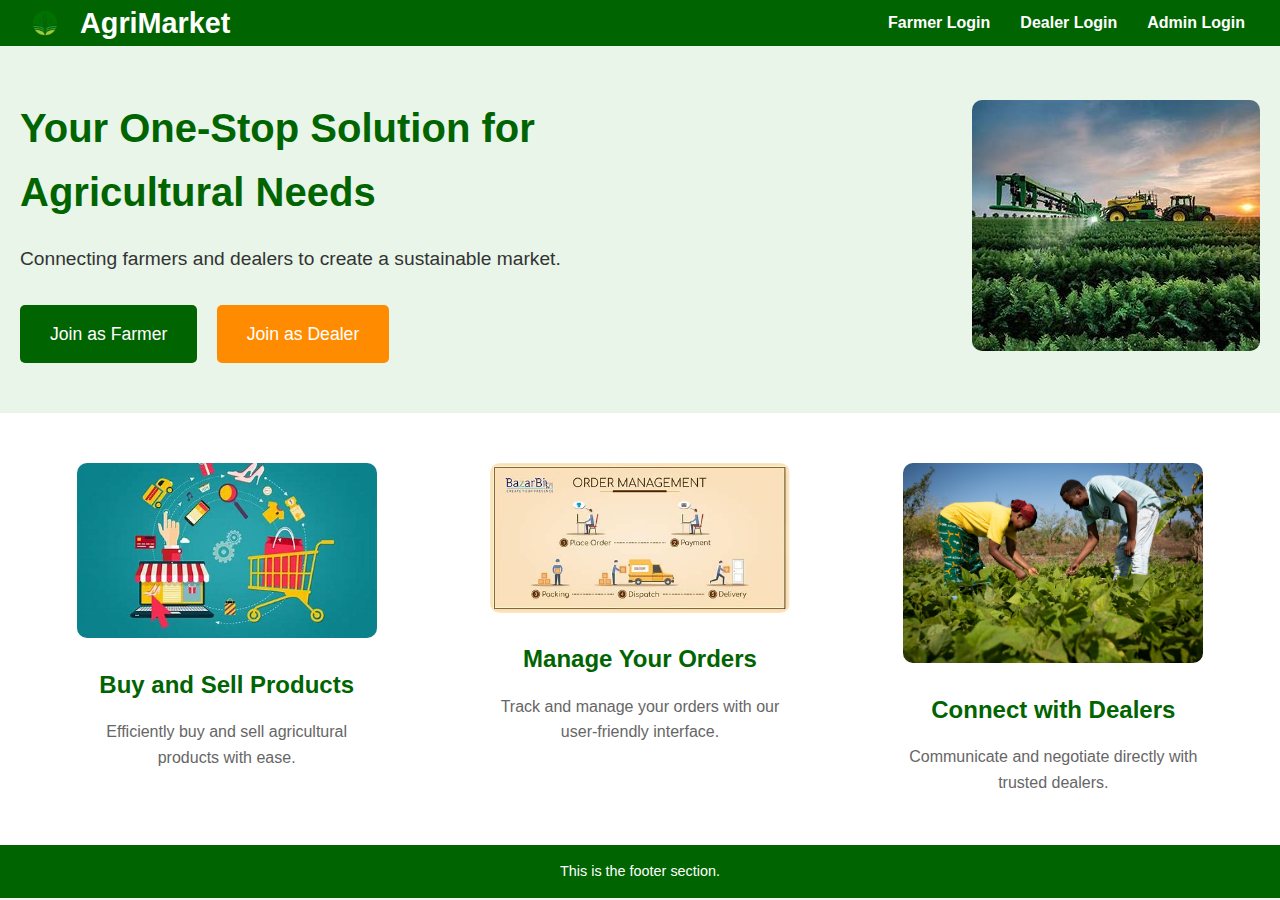
<file: index.html>
<!DOCTYPE html>
<html lang="en">
<head>
    <meta charset="UTF-8">
    <meta name="viewport" content="width=device-width, initial-scale=1.0">
    <title>AgriMarket - Home</title>
    <link rel="stylesheet" href="styles.css">
</head>
<body>
    <header>
        <div class="logo">
            <img src="wwww-removebg-preview.png" alt="AgriMarket Logo">
            <h1>AgriMarket</h1>
        </div>
        <nav>
            <ul>
                <li><a href="farmer-login.html">Farmer Login</a></li>
                <li><a href="dealer-login.html">Dealer Login</a></li>
                <li><a href="admin-login.html">Admin Login</a></li>
            </ul>
        </nav>
    </header>

    <section class="hero">
        <div class="hero-content">
            <h2>Your One-Stop Solution for Agricultural Needs</h2>
            <p>Connecting farmers and dealers to create a sustainable market.</p>
            <a href="farmer-login.html" class="btn-primary">Join as Farmer</a>
            <a href="dealer-login.html" class="btn-secondary">Join as Dealer</a>
        </div>
        <div class="hero-image">
            <img src="OIP (20).jpg" alt="Agriculture">
        </div>
    </section>

    <section class="features">
        <div class="feature">
            <img src="OIP.jpg" alt="Feature 1">
            <h3>Buy and Sell Products</h3>
            <p>Efficiently buy and sell agricultural products with ease.</p>
        </div>
        <div class="feature">
            <img src="OIP (1).jpg" alt="Feature 2">
            <h3>Manage Your Orders</h3>
            <p>Track and manage your orders with our user-friendly interface.</p>
        </div>
        <div class="feature">
            <img src="HET_6873 (1).jpg" alt="Feature 3">
            <h3>Connect with Dealers</h3>
            <p>Communicate and negotiate directly with trusted dealers.</p>
        </div>
    </section>

    <footer>
        <p> This is the footer section.</p>
    </footer>
</body>
</html>
</file>
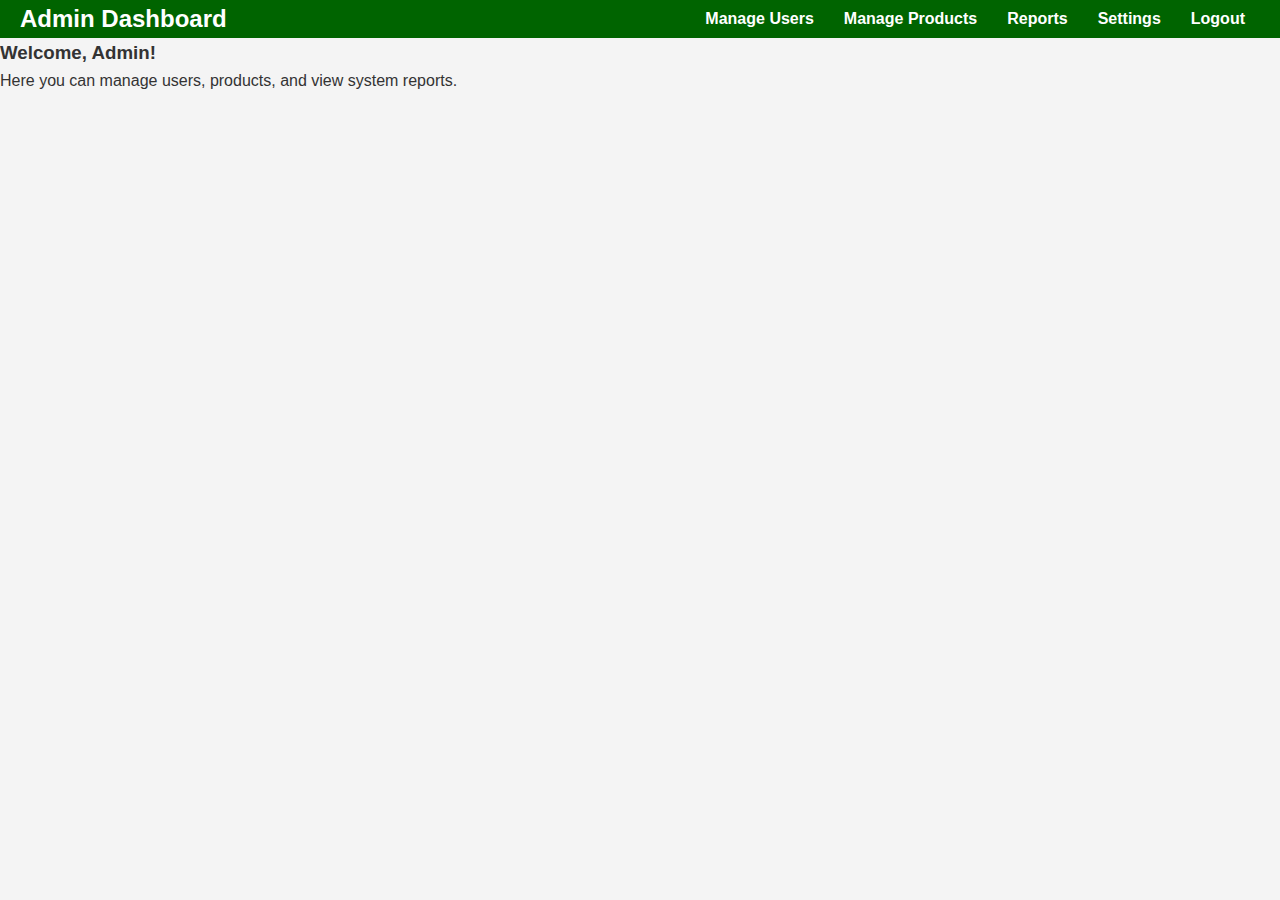
<file: admin-dashboard.html>
<!DOCTYPE html>
<html lang="en">
<head>
    <meta charset="UTF-8">
    <meta name="viewport" content="width=device-width, initial-scale=1.0">
    <title>Admin Dashboard - AgriMarket</title>
    <link rel="stylesheet" href="styles.css">
</head>
<body>
    <header>
        <h2>Admin Dashboard</h2>
        <nav>
            <ul>
                <li><a href="#">Manage Users</a></li>
                <li><a href="#">Manage Products</a></li>
                <li><a href="#">Reports</a></li>
                <li><a href="#">Settings</a></li>
                <li><a href="admin-login.html">Logout</a></li>
            </ul>
        </nav>
    </header>
    <section>
        <h3>Welcome, Admin!</h3>
        <p>Here you can manage users, products, and view system reports.</p>
    </section>
</body>
</html>
</file>
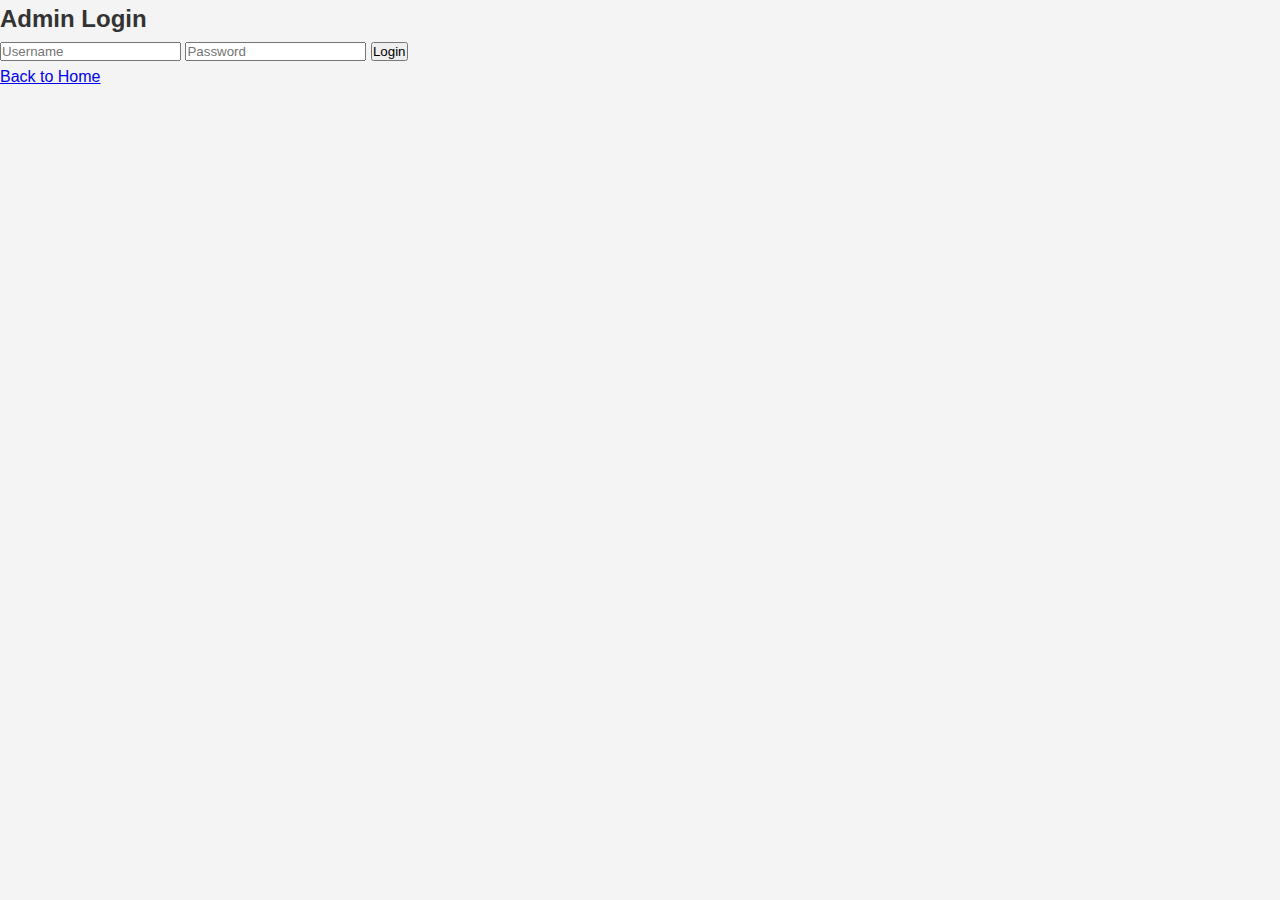
<file: admin-login.html>
<!DOCTYPE html>
<html lang="en">
<head>
    <meta charset="UTF-8">
    <meta name="viewport" content="width=device-width, initial-scale=1.0">
    <title>Admin Login - AgriMarket</title>
    <link rel="stylesheet" href="styles.css">
</head>
<body>
    <div class="login-container">
        <h2>Admin Login</h2>
        <form action="admin-dashboard.html">
            <input type="text" placeholder="Username" required>
            <input type="password" placeholder="Password" required>
            <button type="submit" class="btn">Login</button>
        </form>
        <a href="index.html">Back to Home</a>
    </div>
</body>
</html>
</file>
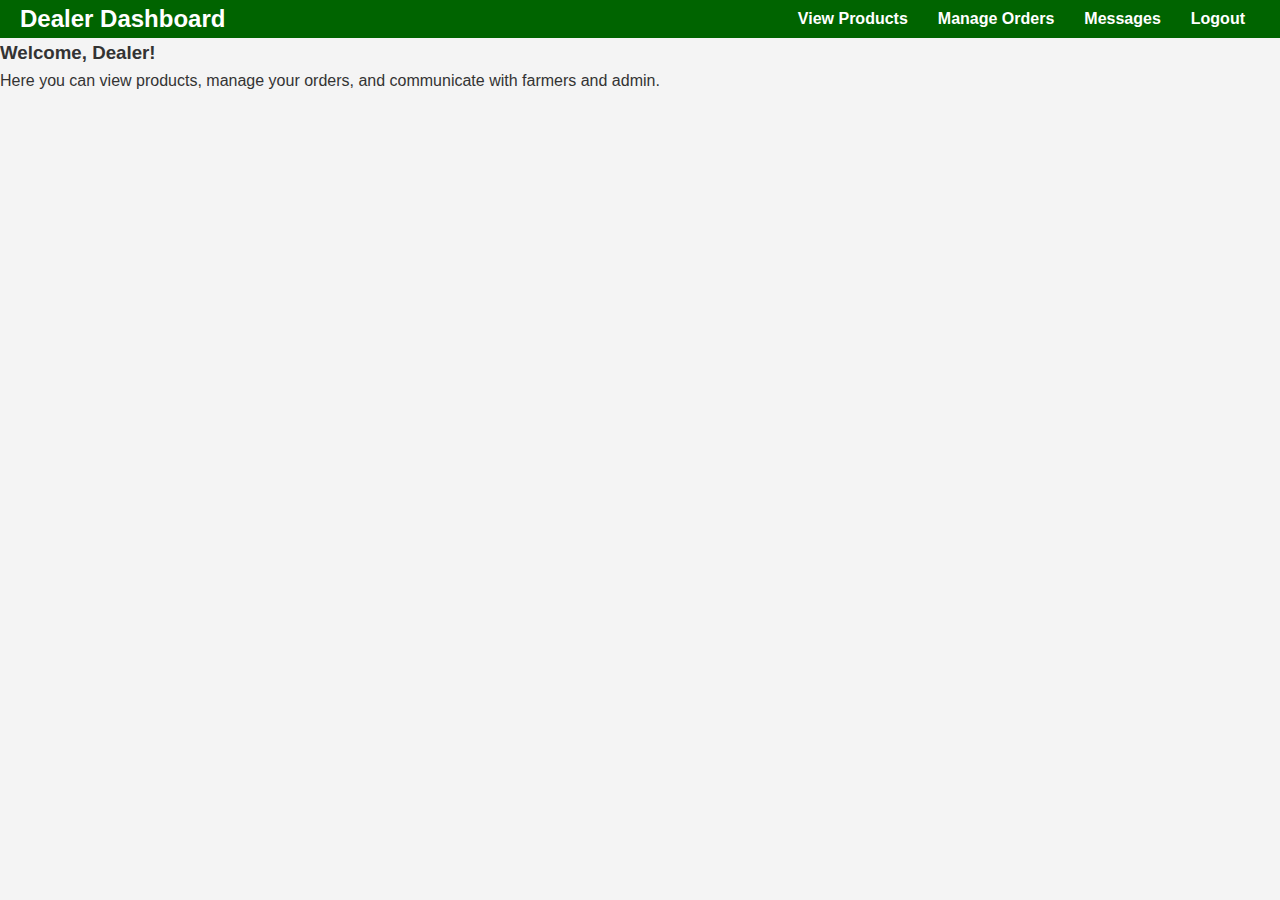
<file: dealer-dashboard.html>
<!DOCTYPE html>
<html lang="en">
<head>
    <meta charset="UTF-8">
    <meta name="viewport" content="width=device-width, initial-scale=1.0">
    <title>Dealer Dashboard - AgriMarket</title>
    <link rel="stylesheet" href="styles.css">
</head>
<body>
    <header>
        <h2>Dealer Dashboard</h2>
        <nav>
            <ul>
                <li><a href="#">View Products</a></li>
                <li><a href="#">Manage Orders</a></li>
                <li><a href="#">Messages</a></li>
                <li><a href="dealer-login.html">Logout</a></li>
            </ul>
        </nav>
    </header>
    <section>
        <h3>Welcome, Dealer!</h3>
        <p>Here you can view products, manage your orders, and communicate with farmers and admin.</p>
    </section>
</body>
</html>
</file>
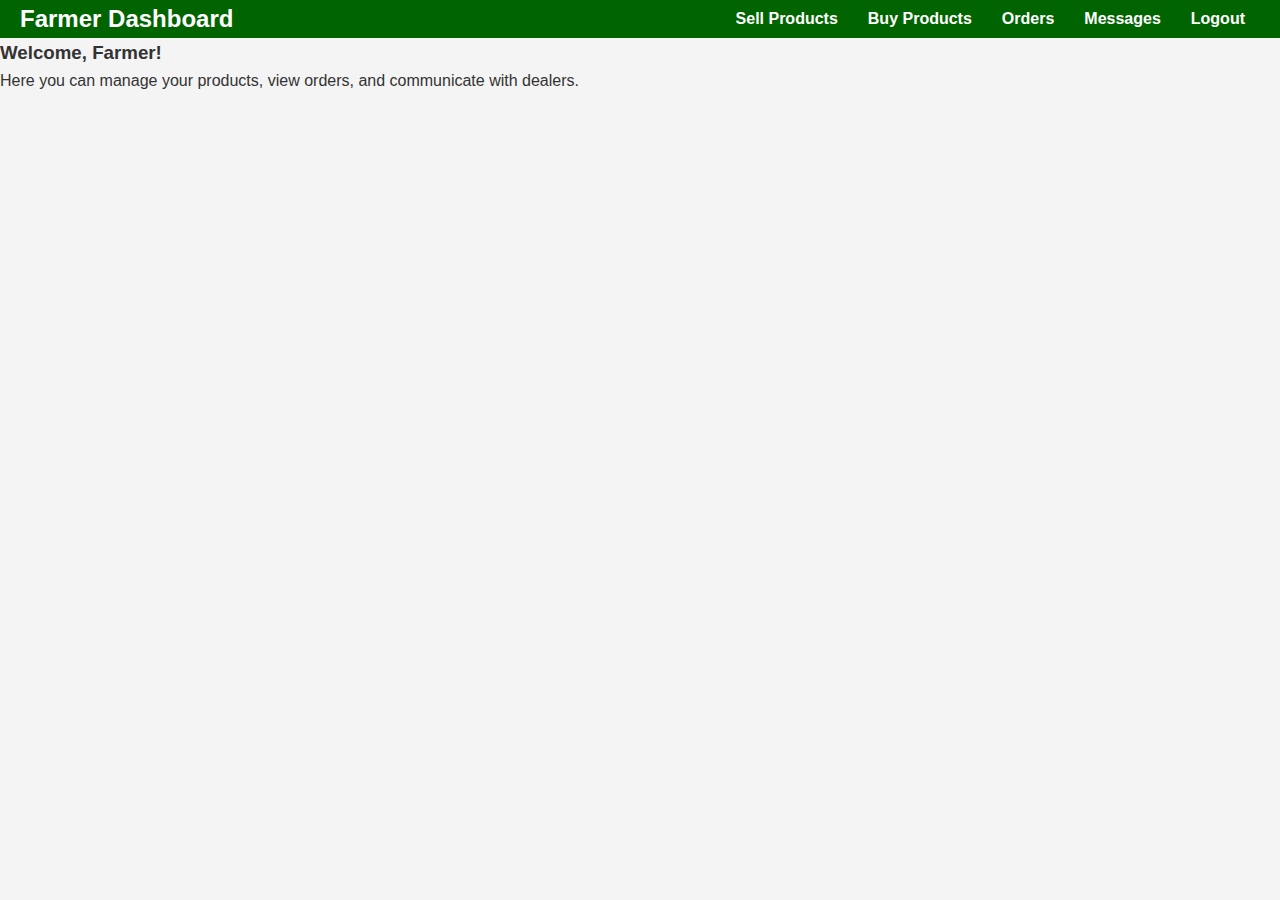
<file: farmer-dashboard.html>
<!DOCTYPE html>
<html lang="en">
<head>
    <meta charset="UTF-8">
    <meta name="viewport" content="width=device-width, initial-scale=1.0">
    <title>Farmer Dashboard - AgriMarket</title>
    <link rel="stylesheet" href="styles.css">
</head>
<body>
    <header>
        <h2>Farmer Dashboard</h2>
        <nav>
            <ul>
                <li><a href="#">Sell Products</a></li>
                <li><a href="#">Buy Products</a></li>
                <li><a href="#">Orders</a></li>
                <li><a href="#">Messages</a></li>
                <li><a href="farmer-login.html">Logout</a></li>
            </ul>
        </nav>
    </header>
    <section>
        <h3>Welcome, Farmer!</h3>
        <p>Here you can manage your products, view orders, and communicate with dealers.</p>
    </section>
</body>
</html>
</file>
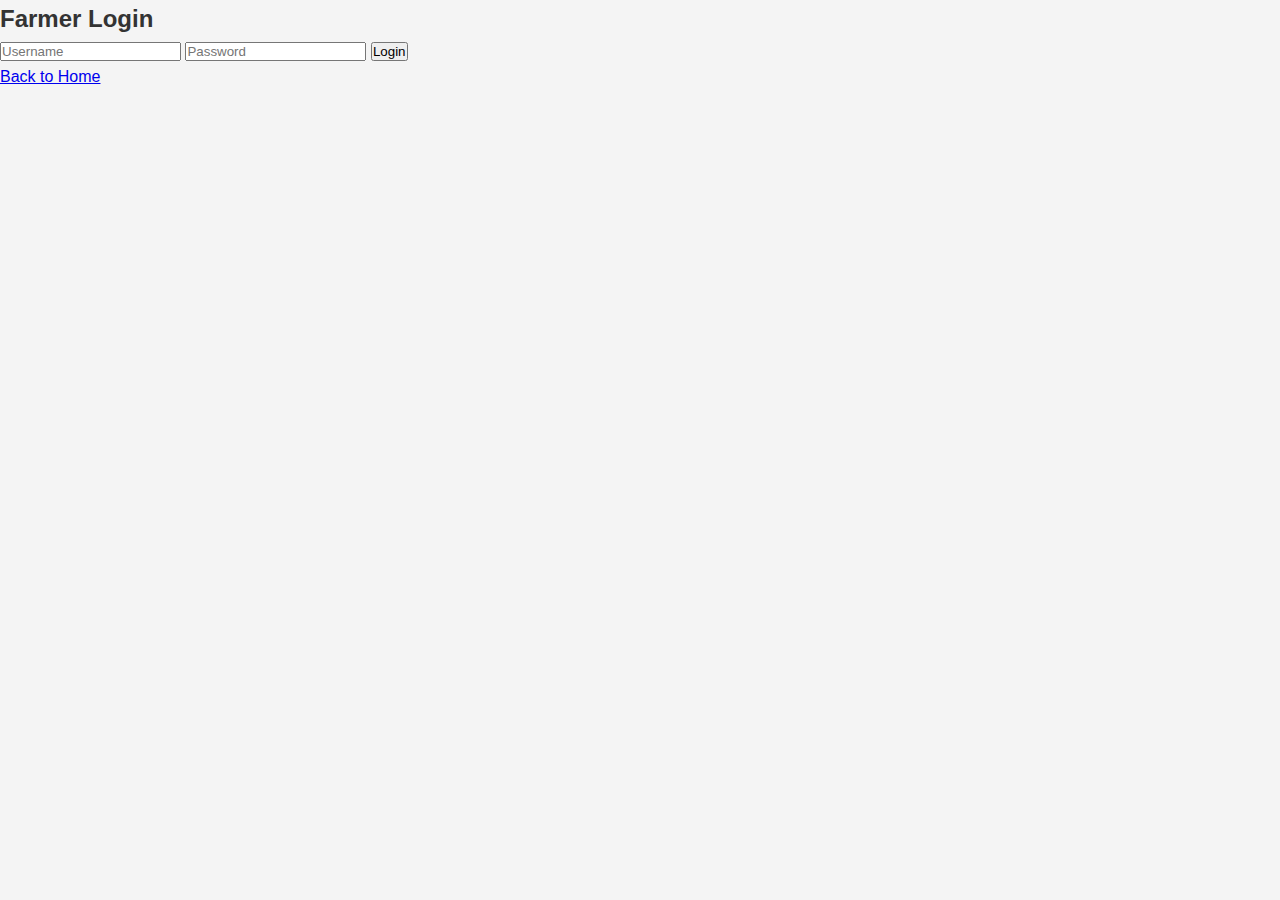
<file: farmer-login.html>
<!DOCTYPE html>
<html lang="en">
<head>
    <meta charset="UTF-8">
    <meta name="viewport" content="width=device-width, initial-scale=1.0">
    <title>Farmer Login - AgriMarket</title>
    <link rel="stylesheet" href="styles.css">
</head>
<body>
    <div class="login-container">
        <h2>Farmer Login</h2>
        <form action="farmer-dashboard.html">
            <input type="text" placeholder="Username" required>
            <input type="password" placeholder="Password" required>
            <button type="submit" class="btn">Login</button>
        </form>
        <a href="index.html">Back to Home</a>
    </div>
</body>
</html>
</file>
<file: styles.css>
/* General Reset */
* {
    margin: 0;
    padding: 0;
    box-sizing: border-box;
}

body {
    font-family: 'Arial', sans-serif;
    background-color: #f4f4f4;
    color: #333;
    line-height: 1.6;
}

/* Header */
header {
    background-color: #006400;
    color: white;
    padding: 20px 0;
    display: flex;
    justify-content: space-between;
    align-items: center;
    padding: 0 20px;
}

header .logo {
    display: flex;
    align-items: center;
}

header .logo img {
    width: 50px;
    margin-right: 10px;
}

header h1 {
    font-size: 1.8em;
}

header nav ul {
    list-style: none;
    display: flex;
}

header nav ul li {
    margin: 0 15px;
}

header nav ul li a {
    color: white;
    text-decoration: none;
    font-weight: bold;
    font-size: 1em;
}

header nav ul li a:hover {
    color: #ff8c00;
}

/* Hero Section */
.hero {
    background-color: #e9f5e9;
    padding: 50px 20px;
    display: flex;
    justify-content: space-between;
    align-items: center;
}

.hero-content {
    max-width: 50%;
}

.hero-content h2 {
    font-size: 2.5em;
    margin-bottom: 20px;
    color: #006400;
}

.hero-content p {
    font-size: 1.2em;
    margin-bottom: 30px;
}

.hero-content .btn-primary,
.hero-content .btn-secondary {
    text-decoration: none;
    padding: 15px 30px;
    border-radius: 5px;
    font-size: 1.1em;
    margin-right: 15px;
    display: inline-block;
}

.hero-content .btn-primary {
    background-color: #006400;
    color: white;
}

.hero-content .btn-secondary {
    background-color: #ff8c00;
    color: white;
}

.hero-content .btn-primary:hover,
.hero-content .btn-secondary:hover {
    opacity: 0.9;
}

.hero-image img {
    width: 100%;
    max-width: 500px;
    border-radius: 10px;
}

/* Features Section */
.features {
    display: flex;
    justify-content: space-around;
    padding: 50px 20px;
    background-color: #fff;
}

.feature {
    text-align: center;
    max-width: 300px;
}

.feature img {
    width: 100%;
    border-radius: 10px;
    margin-bottom: 20px;
}

.feature h3 {
    font-size: 1.5em;
    margin-bottom: 15px;
    color: #006400;
}

.feature p {
    font-size: 1em;
    color: #666;
}

/* Footer */
footer {
    background-color: #006400;
    color: white;
    text-align: center;
    padding: 15px 0;
    font-size: 0.9em;
}
</file>
